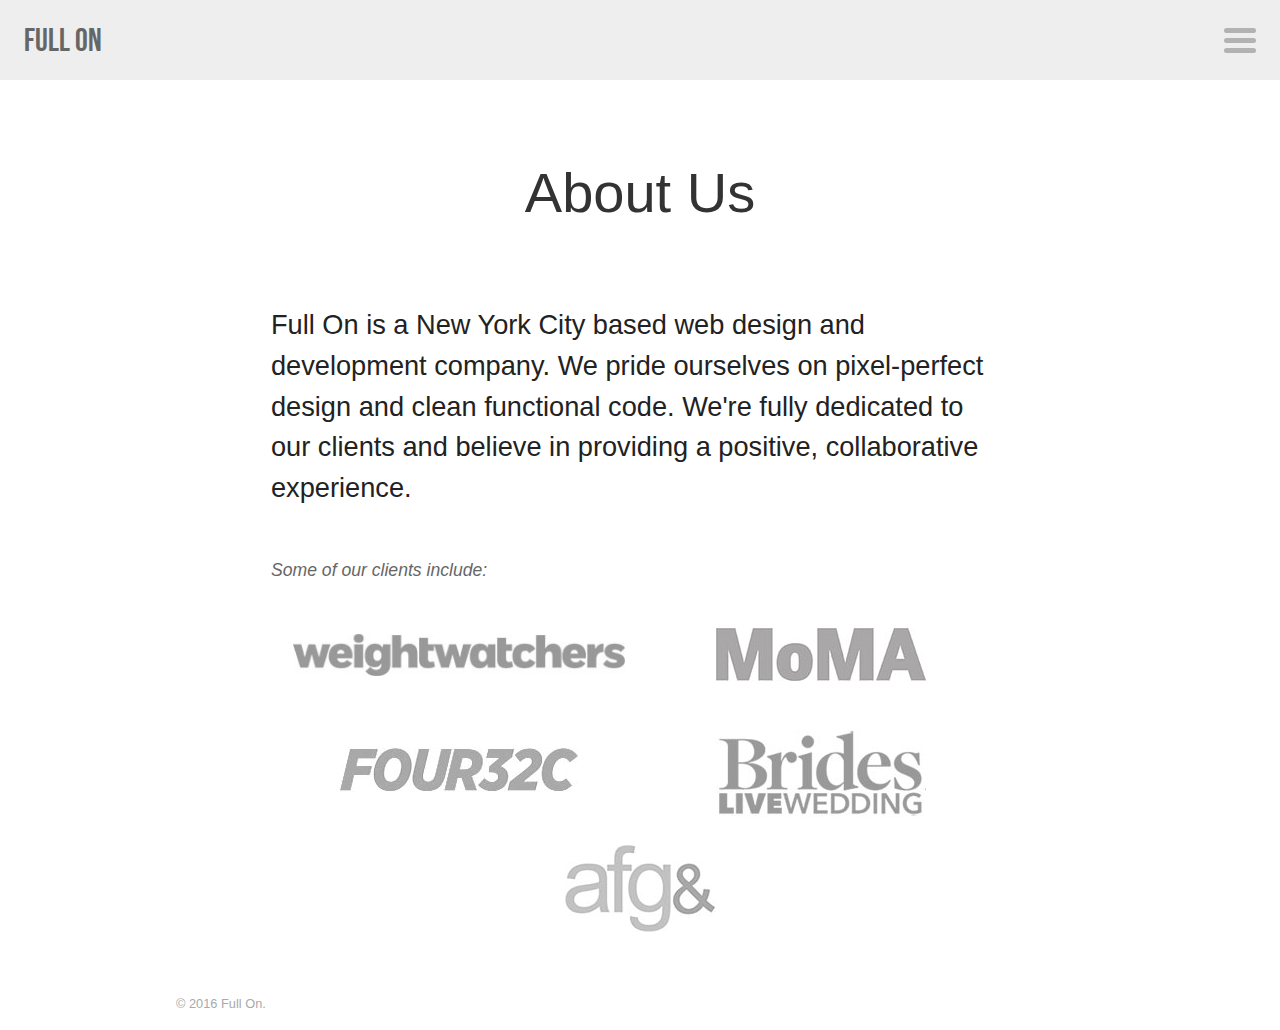
<file: about.html>
<!DOCTYPE html>
<html lang="en">
  <head>
    <meta charset="utf-8">
    <meta name="viewport" content="width=device-width, initial-scale=1, minimum-scale=1">
    <title>Full On / About</title>
    <link rel="stylesheet" href="css/foundation.min.css">
    <link rel="stylesheet" href="css/normalize.custom.css">
    <link rel="stylesheet" href="css/style.css">
  </head>
  <body>
    <nav class="main-nav">
      <div class="banner">
        <a class="logo" href="/"><h1>Full On</h1></a>
        <button class="navicon" type="button"><div></div></button>
      </div>
      <div class="nav-bg">
        <div class="link-wrap">
          <ul>
            <li><a href="work.html">Work</a></li>
            <li><a href="about.html">About</a></li>
            <li><a href="contact.html">Contact</a></li>
          </ul>
        </div>
      </div>
    </nav>
    <header class="page-title row">
      <div class="columns">
        <h1>About Us</h1>
      </div>
    </header>
    <section class="about row">
      <div class="columns">
        <p>Full On is a New York City based web design and development company. We pride ourselves on pixel-perfect design and clean functional code. We're fully dedicated to our clients and believe in providing a positive, collaborative experience.</p>
        <h2>Some of our clients include:</h2>
        <ul class="clients">
          <li><div class="center"><span><img src="img/client_logos/weightwatchers_logo.jpg" alt=""></span></div></li>
          <li><div class="center"><span><img src="img/client_logos/moma_logo.jpg" alt=""></span></div></li>
          <li><div class="center"><span><img src="img/client_logos/four32c_logo.jpg" alt=""></span></div></li>
          <li><div class="center"><span><img src="img/client_logos/brides_logo.jpg" alt=""></span></div></li>
          <li><div class="center"><span><img src="img/client_logos/afg_logo.jpg" alt=""></span></div></li>
        </ul>
      </div>
    </section>
    <footer class="clearfix">
      <p class="left">&copy; 2016 Full On.</p>
    </footer>

    <script src="js/jquery-1.11.1.min.js"></script>
    <script src="js/core.js"></script>
  </body>
</html>
</file>
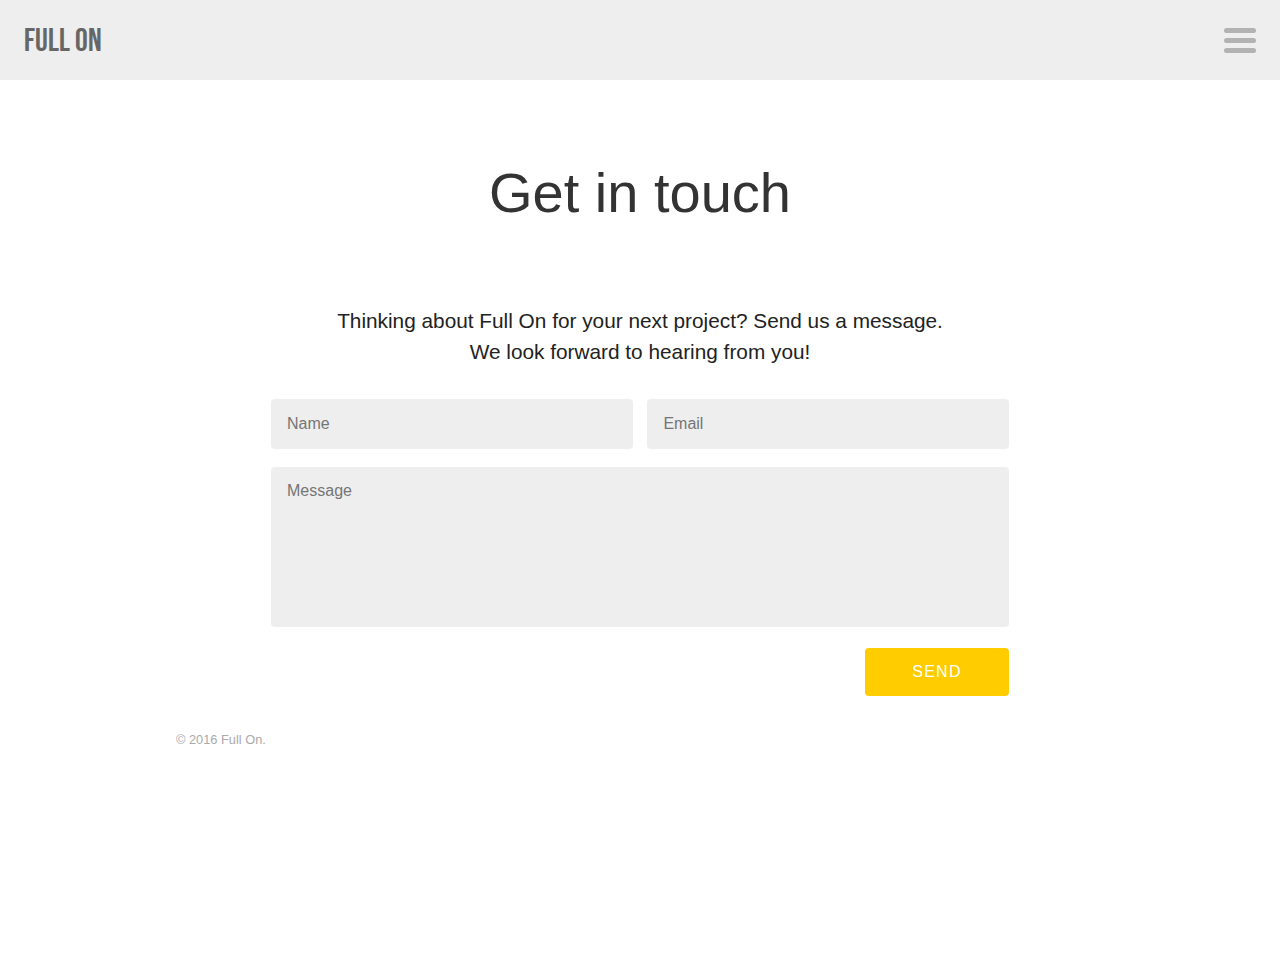
<file: contact.html>
<!DOCTYPE html>
<html lang="en">
  <head>
    <meta charset="utf-8">
    <meta name="viewport" content="width=device-width, initial-scale=1, minimum-scale=1">
    <title>Full On / Contact</title>
    <link rel="stylesheet" href="css/foundation.min.css">
    <link rel="stylesheet" href="css/normalize.custom.css">
    <link rel="stylesheet" href="css/style.css">
  </head>
  <body>
    <nav class="main-nav">
      <div class="banner">
        <a class="logo" href="http://full-on.net/"><h1>Full On</h1></a>
        <button class="navicon" type="button"><div></div></button>
      </div>
      <div class="nav-bg">
        <div class="link-wrap">
          <ul>
            <li><a href="work.html">Work</a></li>
            <li><a href="about.html">About</a></li>
            <li><a href="contact.html">Contact</a></li>
          </ul>
        </div>
      </div>
    </nav>
    <header class="page-title row">
      <div class="columns">
        <h1>Get in touch</h1>
      </div>
    </header>
    <section class="contact row">
      <div class="columns">
        <p>Thinking about Full On for your next project? Send us a message. <span class="break">We look forward to hearing from you!</span></p>
        <form>
          <fieldset>
            <label for="name">
              <span class="offscreen">Name</span>
              <input id="name" class="left" type="text" placeholder="Name">
            </label>
            <label for="email">
              <span class="offscreen">Email</span>
              <input id="email" class="right" type="email" pattern="[^ @]*@[^ @]*" placeholder="Email">
            </label>
            <label for="message">
              <span class="offscreen">Message</span>
              <textarea id="message" type="text" placeholder="Message"></textarea>
            </label>
            <button type="button">Send</button>
          </fieldset>
        </form>
      </div>
    </section>
    <footer class="clearfix">
      <p class="left">&copy; 2016 Full On.</p>
    </footer>

    <script src="js/jquery-1.11.1.min.js"></script>
    <script src="js/core.js"></script>
  </body>
</html>
</file>
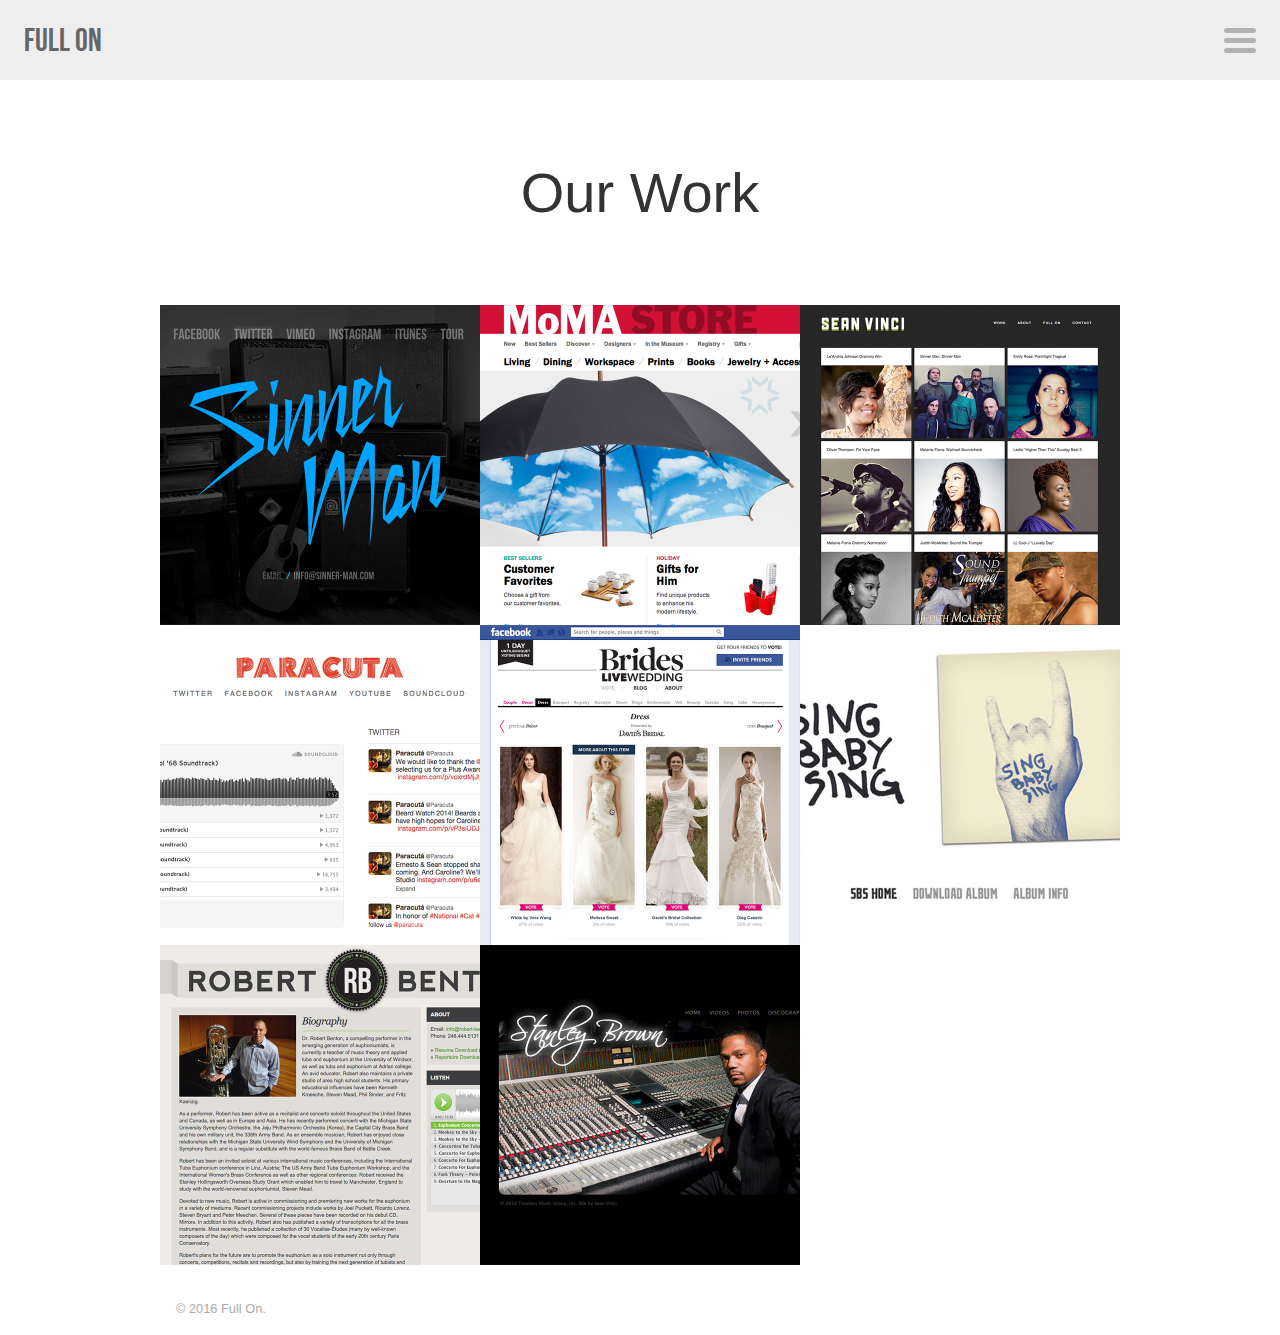
<file: work.html>
<!DOCTYPE html>
<html lang="en">
  <head>
    <meta charset="utf-8">
    <meta name="viewport" content="width=device-width, initial-scale=1, minimum-scale=1">
    <title>Full On / Work</title>
    <link rel="stylesheet" href="css/foundation.min.css">
    <link rel="stylesheet" href="css/normalize.custom.css">
    <link rel="stylesheet" href="css/style.css">
  </head>
  <body>
    <nav class="main-nav">
      <div class="banner">
        <a class="logo" href="/"><h1>Full On</h1></a>
        <button class="navicon" type="button"><div></div></button>
      </div>
      <div class="nav-bg">
        <div class="link-wrap">
          <ul>
            <li><a href="work.html">Work</a></li>
            <li><a href="about.html">About</a></li>
            <li><a href="contact.html">Contact</a></li>
          </ul>
        </div>
      </div>
    </nav>
    <header class="page-title row">
      <div class="columns">
        <h1>Our Work</h1>
      </div>
    </header>
    <section class="work-preview row">
      <div class="columns">
        <ul>
          <li>
            <a href="http://sinner-man.com/" target="_blank">
              <figure>
                <figcaption class="center">
                  <span>Sinner Man</span>
                </figcaption>
                <img src="img/work_preview/sinnerman_proj_prev.jpg" alt="">
              </figure>
            </a>
          </li>
          <li>
            <a href="http://momastore.org/" target="_blank">
              <figure>
                <figcaption class="center">
                  <span>M<i class="lowercase">o</i>MA Store</span>
                </figcaption>
                <img src="img/work_preview/momastore_proj_prev.jpg" alt="">
              </figure>
            </a>
          </li>
          <li>
            <a href="http://seanvinci.com/" target="_blank">
              <figure>
                <figcaption class="center">
                  <span>Sean Vinci</span>
                </figcaption>
                <img src="img/work_preview/seanvinci_proj_prev.jpg" alt="">
              </figure>
            </a>
          </li>
          <li>
            <a href="http://paracutamusic.com/" target="_blank">
              <figure>
                <figcaption class="center">
                  <span>Paracutá</span>
                </figcaption>
                <img src="img/work_preview/paracuta_proj_prev.jpg" alt="">
              </figure>
            </a>
          </li>
          <li>
            <a href="http://four32c.com/portfolio_case/brides-live-wedding/?pct=24/" target="_blank">
              <figure>
                <figcaption class="center">
                  <span>Brides Live Wedding</span>
                </figcaption>
                <img src="img/work_preview/brides_proj_prev.jpg" alt="">
              </figure>
            </a>
          </li>
          <li>
            <a href="http://oliverthompson.com/singbabysing/" target="_blank">
              <figure>
                <figcaption class="center">
                  <span>Sing Baby Sing</span>
                </figcaption>
                <img src="img/work_preview/singbabysing_proj_prev.jpg" alt="">
              </figure>
            </a>
          </li>
          <li>
            <a href="http://robert-benton.com/" target="_blank">
              <figure>
                <figcaption class="center">
                  <span>Robert Benton</span>
                </figcaption>
                <img src="img/work_preview/robertbenton_proj_prev.jpg" alt="">
              </figure>
            </a>
          </li>
          <li>
            <a href="http://stanleybrown.net/" target="_blank">
              <figure>
                <figcaption class="center">
                  <span>Stanley Brown</span>
                </figcaption>
                <img src="img/work_preview/stanleybrown_proj_prev.jpg" alt="">
              </figure>
            </a>
          </li>
        </ul>
      </div>
    </section>
    <footer class="clearfix">
      <p class="left">&copy; 2016 Full On.</p>
    </footer>

    <script src="js/jquery-1.11.1.min.js"></script>
    <script src="js/core.js"></script>
  </body>
</html>
</file>
<file: css/style.css>
/**********************
      Utilities
**********************/

@font-face {
  font-family: 'BebasNeue';
  src: url('../fonts/bebas_neue.eot');
  src: url('../fonts/bebas_neue.eot?#iefix') format('embedded-opentype'),
       url('../fonts/bebas_neue.woff') format('woff'),
       url('../fonts/bebas_neue.ttf') format('truetype'),
       url('../fonts/bebas_neue.svg#BebasNeue') format('svg');
}
@font-face {
  font-family: 'SteelfishRG';
  src: url('../fonts/steelfish_rg.eot');
  src: url('../fonts/steelfish_rg.eot?#iefix') format('embedded-opentype'),
       url('../fonts/steelfish_rg.woff') format('woff'),
       url('../fonts/steelfish_rg.ttf') format('truetype'),
       url('../fonts/steelfish_rg.svg#SteelfishRG') format('svg');
}
@font-face {
  font-family: 'SteelfishRGItalic';
  src: url('../fonts/steelfish_rg_italic.eot');
  src: url('../fonts/steelfish_rg_italic.eot?#iefix') format('embedded-opentype'),
       url('../fonts/steelfish_rg_italic.woff') format('woff'),
       url('../fonts/steelfish_rg_italic.ttf') format('truetype'),
       url('../fonts/steelfish_rg_italic.svg#SteelfishRGItalic') format('svg');
}
@font-face {
  font-weight: normal;
  font-style: normal;
}

/* vertically & horizontally center content in span */

.center {
  display: table;
  width: 100%;
  height: 100%;
}

.center span {
  display: table-cell;
  vertical-align: middle;
}

.lowercase {
  font-weight: inherit;
  text-transform: lowercase;
}

.break { display: block; }

/* Hide Content */
.offscreen {
  border: 0;
  clip: rect(1px 1px 1px 1px);
  height: 1px;
  overflow: hidden;
  padding: 0;
  position: absolute;
  width: 1px;
  z-index: -1000;
}

.clip { overflow: hidden !important; }


/**********************
        General
**********************/

body { margin-top: 80px; }

a,
a:active,
a:hover {
  text-decoration: none;
}


/**********************
        Main Nav
**********************/

.main-nav {
  height: auto;
  position: fixed;
  top: 0;
  width: 100%;
  z-index: 1000;
}

.main-nav a:focus,
.main-nav a:active,
.main-nav a:hover {
  text-decoration: none;
}

.banner {
  background: #eee;
  display: table;
  height: 80px;
  -webkit-transition: background, box-shadow;
  -moz-transition: background, box-shadow;
  -ms-transition: background, box-shadow;
  -o-transition: background, box-shadow;
  transition: background, box-shadow;
  -webkit-transition-duration: 0.3s;
  -o-transition-duration: 0.3s;
  transition-duration: 0.3s;
  width: 100%;
}

.banner.btm-shdw { box-shadow: 0 0 10px 0 #555; }

.banner.scrolled { background: #fff; }

.banner .logo {
  bottom: -0.1em;
  display: inline-block;
  padding: 0 1.5em;
  position: relative;
  outline: 0;
  z-index: 1;
}

.banner .logo:before {
  background: rgb(255, 204, 0);
  content: '';
  height: 100%;
  width: 100%;
}

.banner .logo h1 {
  color: #666;
  display: inline-block;
  font-family: 'BebasNeue', helvetica, arial, sans-serif;
  font-size: 2em;
  font-weight: 400;
  line-height: 2.5em;
  margin-bottom: 0;
  margin-top: 0;
  -webkit-transition: color 0.3s;
  -moz-transition: color 0.3s;
  -ms-transition: color 0.3s;
  -o-transition: color 0.3s;
  transition: color 0.3s;
}

.open .banner .logo h1 { color: #333; }

.nav-bg {
  background-color: rgba(255, 204, 0, 0.95); /* #ffcc00 */
  display: none;
  height: 100%;
  left: 0;
  position: fixed;
  top: 0;
  width: 100%;
}


.link-wrap {
  display: table;
  height: inherit;
  width: inherit;
}

.link-wrap ul {
  display: table-cell;
  list-style: none;
  padding: 0;
  text-align: center;
  vertical-align: middle;
}

.link-wrap ul li a {
  color: #111;
  display: block;
  font-family: 'SteelfishRG', helvetica, arial, sans-serif;;
  font-size: 4em;
  font-weight: 400;
  outline: 0;
  padding: 13px 0;
  position: relative;
  text-decoration: none;
  text-transform: uppercase;
  -webkit-transition: color 0.3s;
  -moz-transition: color 0.3s;
  -ms-transition: color 0.3s;
  -o-transition: color 0.3s;
  transition: color 0.3s;
}

.link-wrap ul li a:focus,
.link-wrap ul li a:hover {
  text-decoration: none;
  color: #fff;
}

@media (min-width: 640px) {
  .link-wrap ul li a { font-size: 5em; }
}


/* Hamburger */

.navicon {
  background-color: transparent;
  border: 0;
  cursor: pointer;
  display: inline-block;
  height: 100%;
  opacity: 0.7;
  outline: 0;
  padding: 0 1.5em;
  position: absolute;
  right: 0;
  -webkit-transition: 0.3s;
  -moz-transition: 0.3s;
  -ms-transition: 0.3s;
  -o-transition: 0.3s;
  transition: 0.3s;
  -webkit-user-select: none;
  -moz-user-select: none;
  -ms-user-select: none;
  user-select: none;
  z-index: 1;
}

.navicon > div:before,
.navicon > div:after {
  -webkit-transition: 0.3s;
  -moz-transition: 0.3s;
  -ms-transition: 0.3s;
  -o-transition: 0.3s;
  transition: 0.3s;
}

.navicon:hover { opacity: 1; }

.navicon:hover > div:before,
.navicon:hover > div:after {
  /*background: #eee;*/
  -webkit-transition: 0.3s;
  -moz-transition: 0.3s;
  -ms-transition: 0.3s;
  -o-transition: 0.3s;
  transition: 0.3s;
}

.navicon > div {
  position: relative;
  width: 2em;
  height: .3125em;
  background: #999;
  -webkit-transition: 0.5s;
  -moz-transition: 0.5s;
  -ms-transition: 0.5s;
  -o-transition: 0.5s;
  transition: 0.5s;
  border-radius: 2.5em;
}

.navicon > div:after,
.navicon > div:before {
  background: #999;
  border-radius: 1em;
  content: "";
  display: block;
  height: .3125em;
  width: 2em;
  position: absolute;
  z-index: -1;
  -webkit-transition: 0.5s;
  -moz-transition: 0.5s;
  -ms-transition: 0.5s;
  -o-transition: 0.5s;
  transition: 0.5s;
  
}

.navicon > div:before { top: 0.625em; }
.navicon > div:after { top: -0.625em; }

.open .navicon > div { background: transparent; }

.open .navicon > div:before,
.open .navicon > div:after {
  background: #333;
  -webkit-transition: 0.5s;
  -moz-transition: 0.5s;
  -ms-transition: 0.5s;
  -o-transition: 0.5s;
  transition: 0.5s;
}

.open .navicon > div:after {
  -webkit-transform: rotate(45deg);
  -moz-transform: rotate(45deg);
  -ms-transform: rotate(45deg);
  -o-transform: rotate(45deg);
  transform: rotate(45deg);
}

.open .navicon > div:before {
  -webkit-transform: rotate(-45deg);
  -moz-transform: rotate(-45deg);
  -ms-transform: rotate(-45deg);
  -o-transform: rotate(-45deg);
  transform: rotate(-45deg);
}

.open:not(.steps) .navicon > div:before,
.open:not(.steps) .navicon > div:after {
  top: 0 !important;
}


/* Page Title */

.page-title {
  width: 100%;
}

.page-title > div {
  height: 80px;
  display: table;
  text-align: center;
  width: 100%;
}

.page-title h1 {
  color: #333;
  display: table-cell;
  font-size: 2em;
  font-weight: 300;
  margin: 0;
  text-align: center;
  vertical-align: middle;
}

@media (min-width: 640px) {
  .page-title > div { height: 125px; }
}

@media (min-width: 960px) {
  .page-title > div { height: 175px; }
  .page-title h1 { font-size: 3em }
}

@media (min-width: 1024px) {
  .page-title > div { height: 225px; }
  .page-title h1 { font-size: 3.5em }
}


/**********************
         Work
**********************/

.work-preview ul {
  list-style: none;
  padding: 0;
  margin: 0 auto;
  width: 320px;
}

.work-preview li {
  height: 320px;
  float: left;
  overflow: hidden;
  position: relative;
  text-align: center;
  width: 320px;
}

.work-preview li figure {
  height: 100%;
  -webkit-transition: background 0.3s;
  -moz-transition: background 0.3s;
  -ms-transition: background 0.3s;
  -o-transition: background 0.3s;
  transition: background 0.3s;
}

.work-preview li a:focus figure,
.work-preview li a:active figure,
.work-preview li a:hover figure {
  background: rgba(255, 204, 0, 0.95);
}

.work-preview li figure span {
  color: #111;
  font-family: 'SteelfishRGItalic', helvetica, arial, sans-serif;;
  font-size: 4.5em;
  font-weight: 300;
  line-height: 1.2em;
  opacity: 0;
  padding: 40px;
  text-transform: uppercase;
  -webkit-transition: opacity 0.3s;
  -moz-transition: opacity 0.3s;
  -ms-transition: opacity 0.3s;
  -o-transition: opacity 0.3s;
  transition: opacity 0.3s;
}

.work-preview li a:focus figure span,
.work-preview li a:active figure span,
.work-preview li a:hover figure span {
  opacity: 1;
}

.work-preview li img {
  background: #eee;
  height: auto;
  left: 0;
  position: absolute;
  top: 0;
  width: 100%;
  z-index: -1;
}

@media (min-width: 640px) {

  .work-preview ul { width: 640px; }

}

@media (min-width: 960px) {

  .work-preview ul { width: 960px; }

}


/**********************
    About Content
**********************/

.about {
  max-width: 800px;
  padding: 0 1em;
}

.about p {
  font-size: 1.3em;
  font-weight: 300;
  line-height: 1.5em;
  margin-bottom: 1em;
  margin-top: 0;
}

.about h2 {
  color: #666;
  font-size: 1em;
  font-style: italic;
  font-weight: 300;
  margin-bottom: 2em;
  margin-top: 3em;
  text-align: center;
}

/* clients */

.clients {
  list-style: none;
  margin: 0;
  padding: 0;
  text-align: center;
}

.clients li { margin: 0 auto 3.5em; }

.clients li img {
  
}


@media (min-width: 640px) {

  .about p { font-size: 1.5em; }

  .about h2 { font-size: 1.1em; }

  .clients li {
    display: inline-block;
    height: 5em;
    margin: 0 0.8em 2em;
    width: 45%;
  }

}

@media (min-width: 960px) {
  .about h2 { text-align: left; }
}

@media (min-width: 1024px) {
  .about p { font-size: 1.7em; }
}


/**********************
    Contact Content
**********************/

.contact {
  max-width: 800px;
  padding: 0 1em;
}

.contact p {
  font-size: 1.3em;
  font-weight: 300;
  line-height: 1.5em;
  margin-bottom: 1em;
  margin-top: 0;
  text-align: center;
}

.contact p .break { display: inline; }

.contact fieldset {
  border: 0;
  margin: 2em 0 0 0;
  padding: 0;
}

.contact input,
.contact textarea {
  background: #eee;
  border: 0;
  border-radius: 4px;
  font-weight: 300;
  margin-bottom: 1.1em;
  outline: none;
  padding: 1em;
}

.contact input:focus,
.contact textarea:focus {
  box-shadow: 0 0 0 1px #ccc;
}

.contact input { width: 100%; }

.contact textarea {
  min-height: 10em;
  resize: none;
  width: 100%;
}

.contact button {
  background: #ffcc00;
  border: 0;
  border-radius: 4px;
  color: #fff;
  font-weight: 300;
  letter-spacing: 0.08em;
  outline: 0;
  padding: 1em;
  text-transform: uppercase;
  -webkit-transition: background 0.3s;
  -o-transition: background 0.3s;
  transition: background 0.3s;
  width: 100%;
}

.contact button:focus,
.contact button:active,
.contact button:hover {
  background: #eabc04;
}

@media (min-width: 640px) {

  .contact p .break { display: block; }

  .contact input { width: 49%; }

}

@media (min-width: 800px) {

  .contact button {
    float: right;
    min-width: 9em;
    width: auto;
  }

}


/**********************
    Footer Content
**********************/

footer {
  margin: 0 auto;
  max-width: 960px;
}

footer p {
  color: #aaa;
  font-size: 0.8em;
  font-weight: 400;
  margin: 0;
  padding: 3em 1rem 1.5em;
}
</file>
